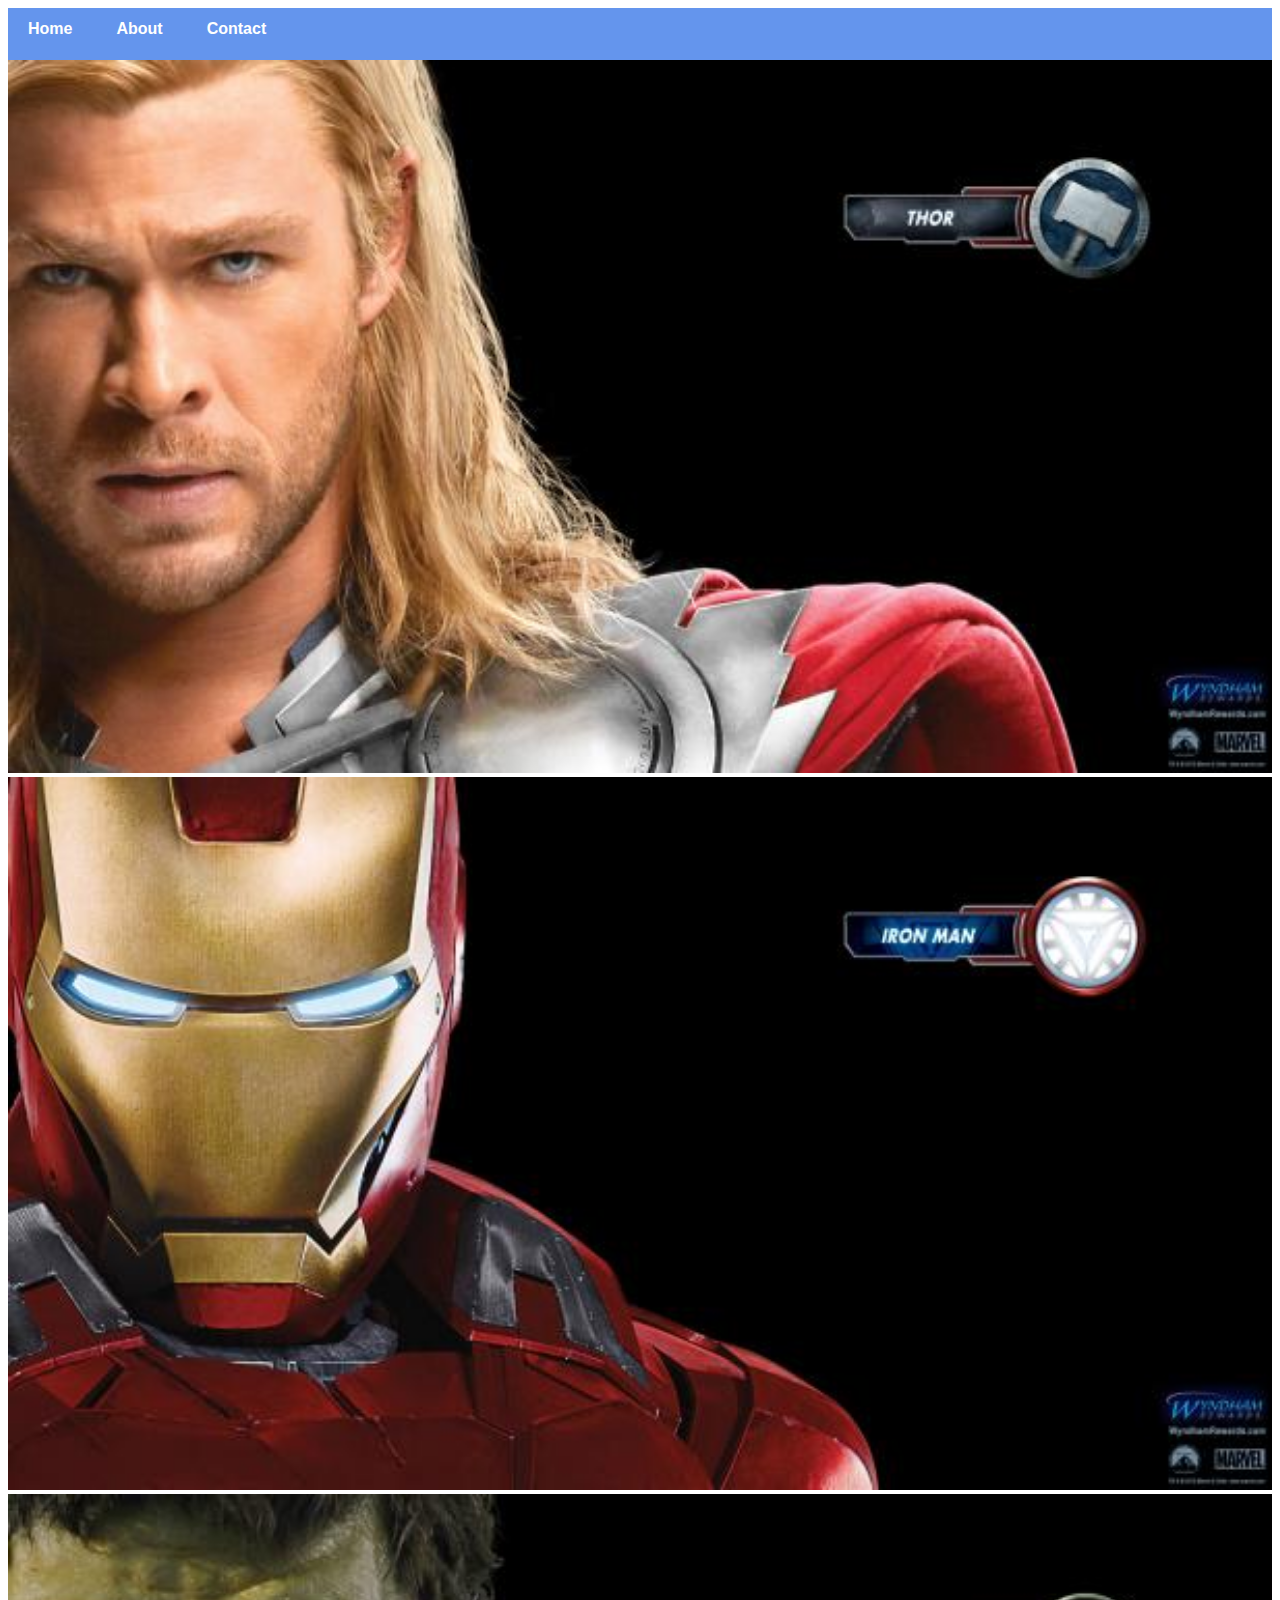
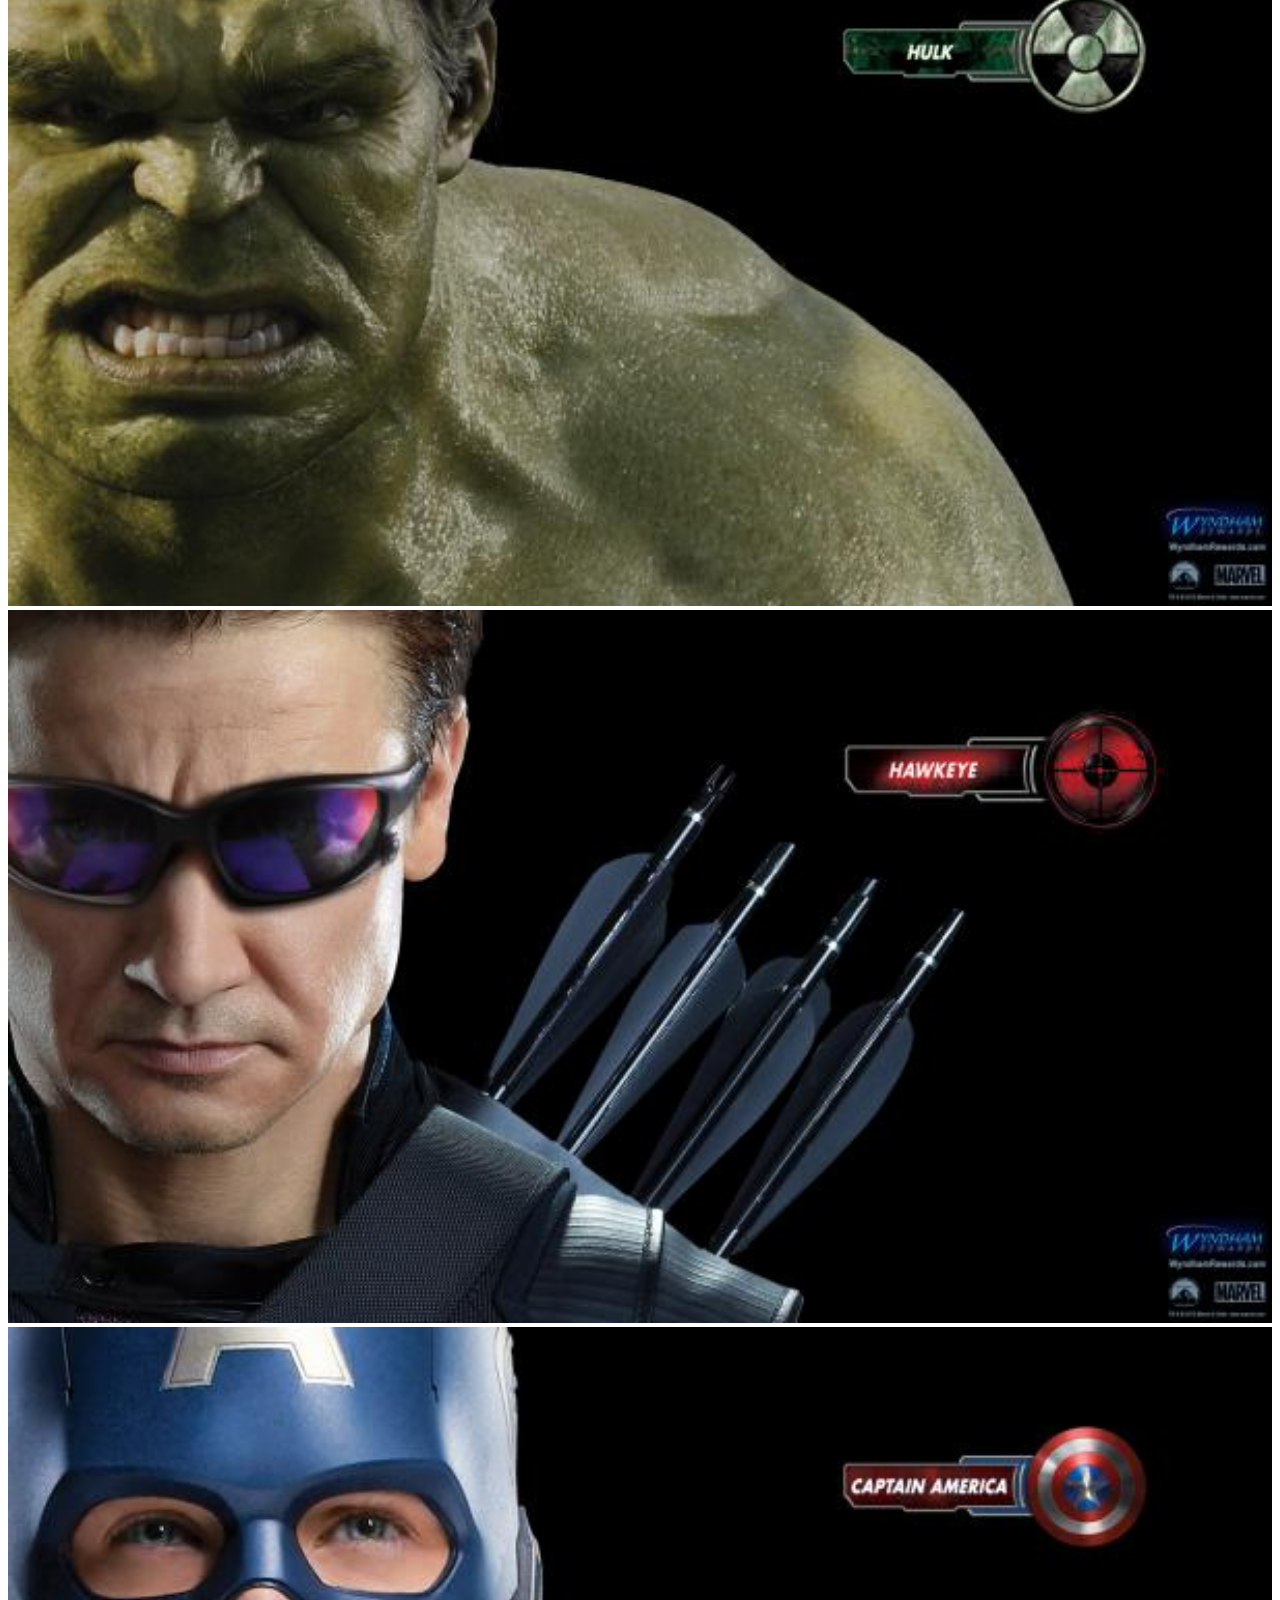
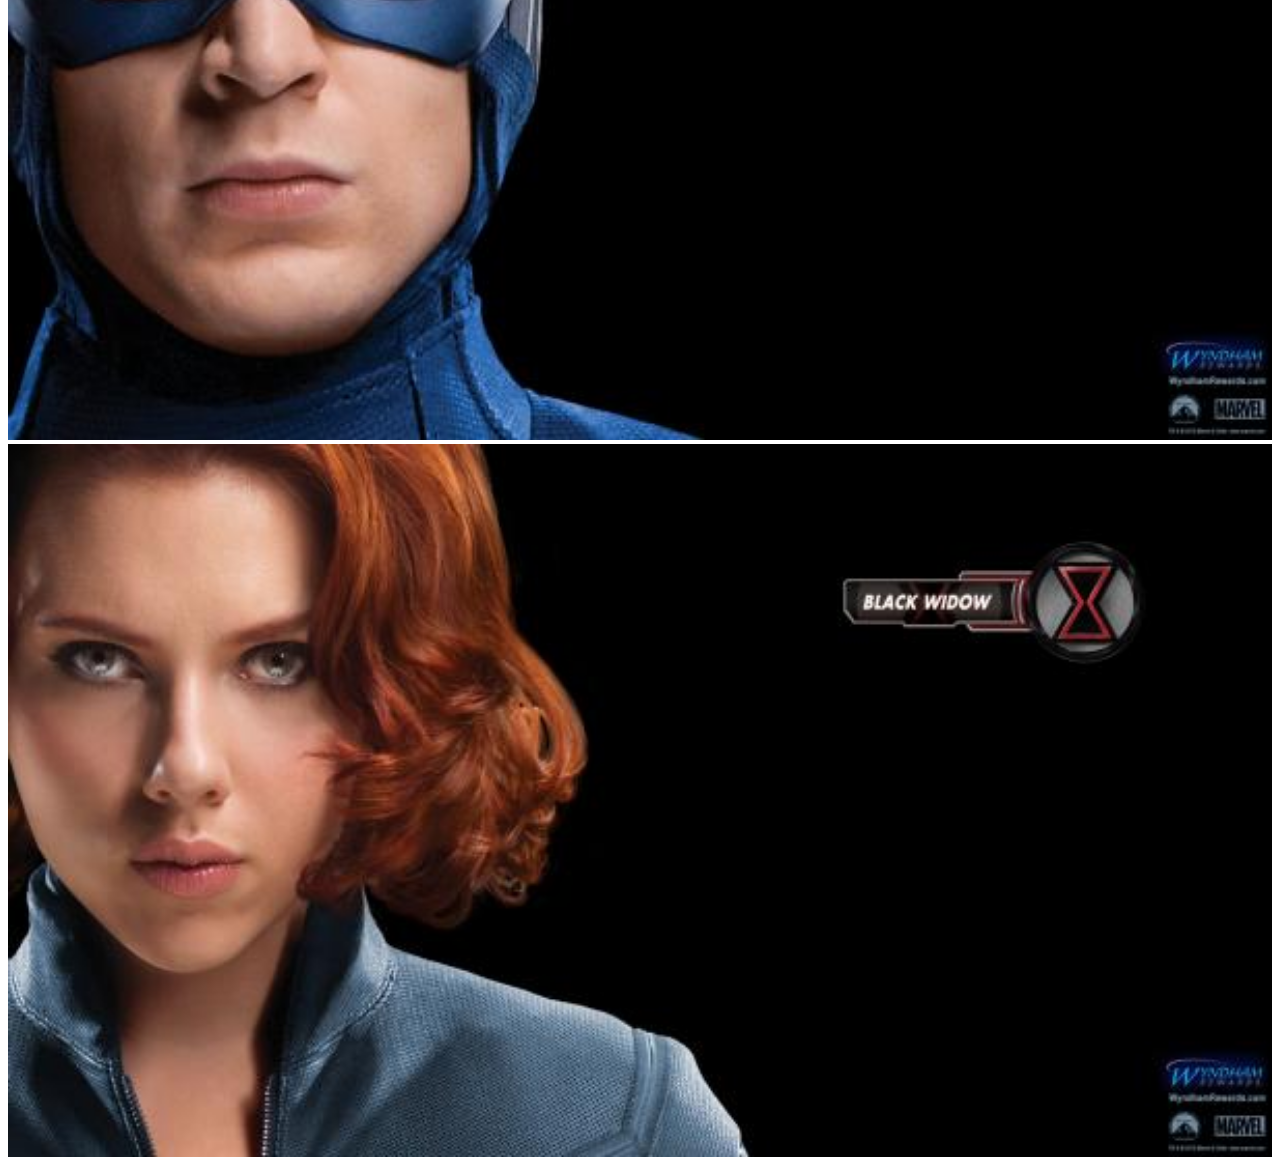
<file: index.html>
<!Doctype html> 
<html>
    <head>
        <link rel="stylesheet" href="style.css">
    </head>
    <body>
        <div id="menu">
            <a href="index.html">Home</a>
            <a href="about.html">About</a>
            <a href="contact.html">Contact</a>
        </div>
        <div class="gallery">
            <a href="avenger-1.html"><img src="images/avengers_01.jpg"/></a> 
            <a href="avenger-2.html"><img src="images/avengers_02.jpg"/></a> 
            <a href="avenger-3.html"><img src="images/avengers_03.jpg"/></a> 
            <a href="avenger-4.html"><img src="images/avengers_04.jpg"/></a> 
            <a href="avenger-5.html"><img src="images/avengers_05.jpg"/></a> 
            <a href="avenger-6.html"><img src="images/avengers_06.jpg"/></a> 
        </div>    
    </body>
</html>
</file>
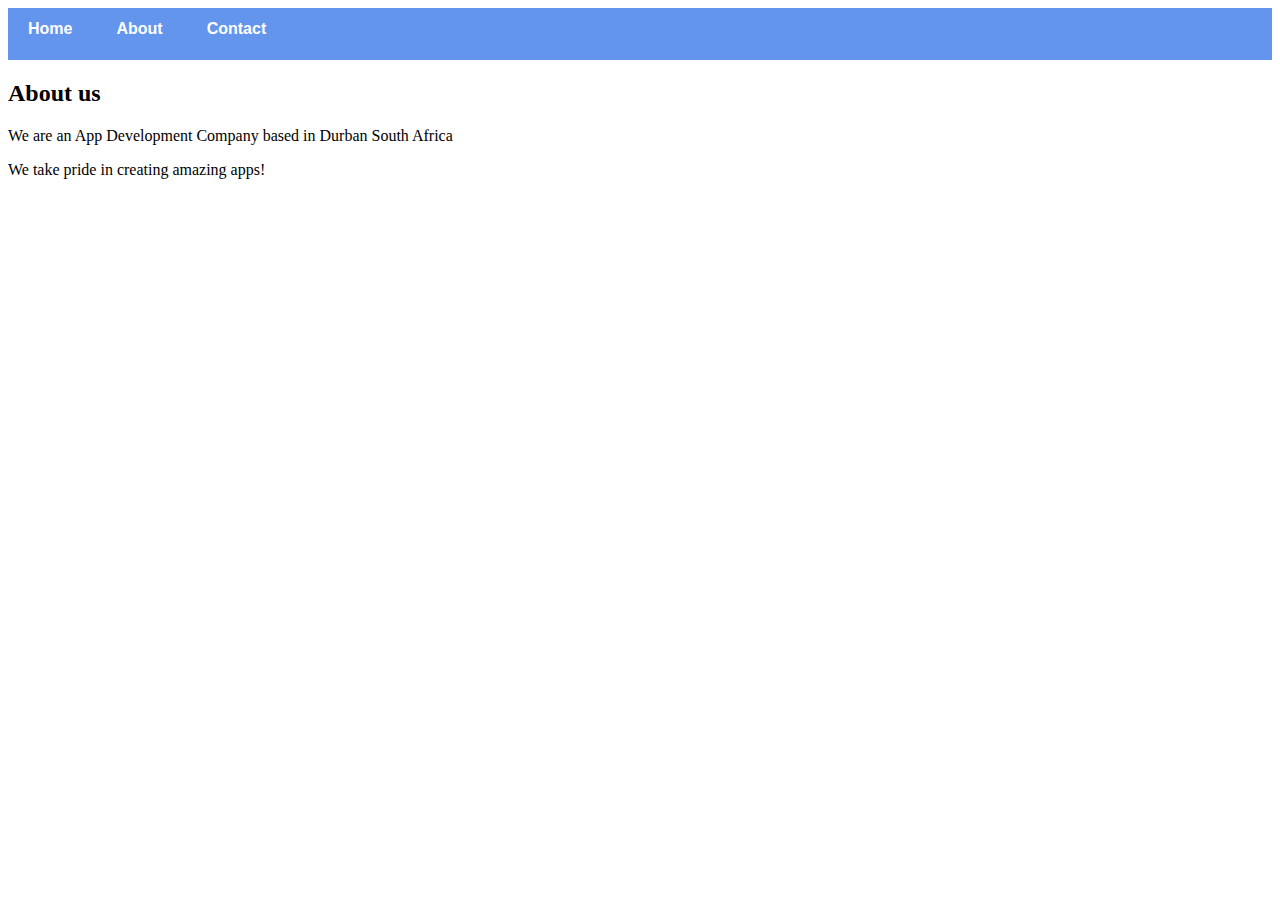
<file: about.html>
<!Doctype html> 
<html>
    <head>
        <link rel="stylesheet" href="style.css">
    </head>
    <body>
        <div id="menu">
            <a href="index.html">Home</a>
            <a href="about.html">About</a>
            <a href="contact.html">Contact</a>
        </div>
        <h2>About us</h2>
        <p>We are an App Development Company based in Durban South Africa</p>
        <p>We take pride in creating amazing apps!</p>
    </body>
</html>
</file>
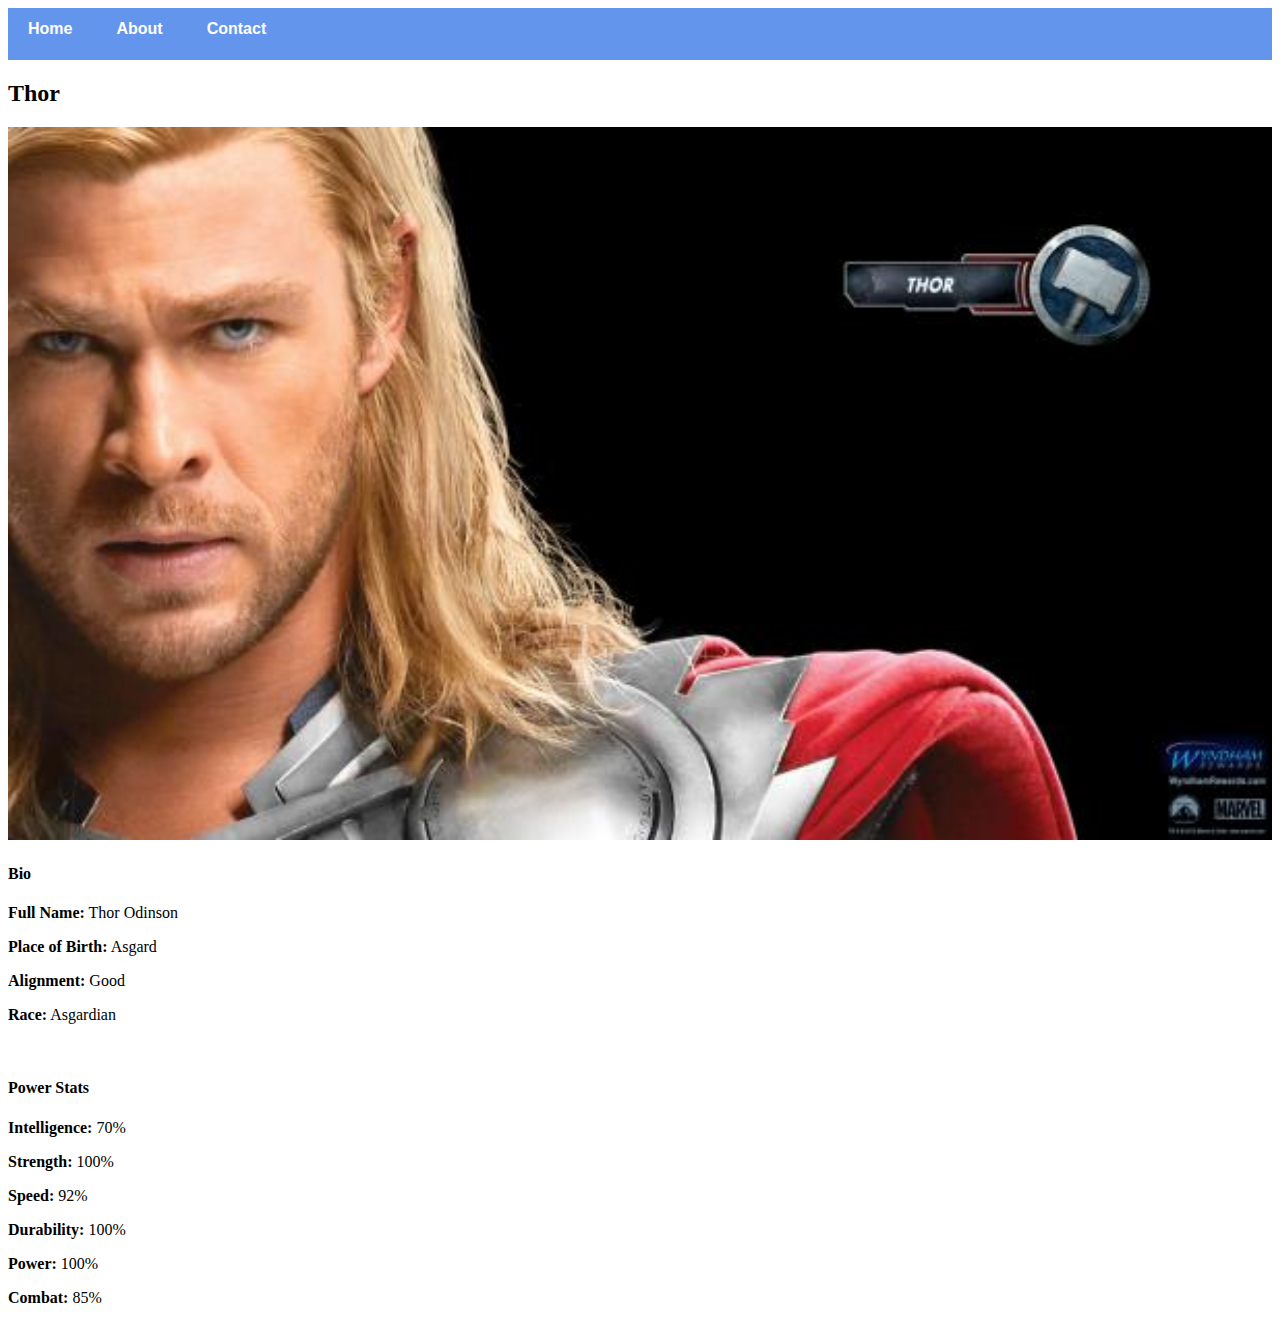
<file: avenger-1.html>
<!Doctype html> 
<html>
    <head>
        <link rel="stylesheet" href="style.css">
    </head>
    <body>
        <div id="menu">
            <a href="index.html">Home</a>
            <a href="about.html">About</a>
            <a href="contact.html">Contact</a>
        </div>
        
        <h2>Thor</h2>
        <div class="gallery">
            <img src="images/avengers_01.jpg"/> 
        </div>
        <h4>Bio</h4>
        <p><b>Full Name:</b> Thor Odinson</p>
        <p><b>Place of Birth:</b> Asgard</p>
        <p><b>Alignment:</b> Good</p>
        <p><b>Race:</b> Asgardian</p>
        <br/>
        <h4>Power Stats</h4>
        <p><b>Intelligence:</b> 70%</p>
        <p><b>Strength:</b> 100%</p>
        <p><b>Speed:</b> 92%</p>
        <p><b>Durability:</b> 100%</p>
        <p><b>Power:</b> 100%</p>
        <p><b>Combat:</b> 85%</p>
    </body>
</html>
</file>
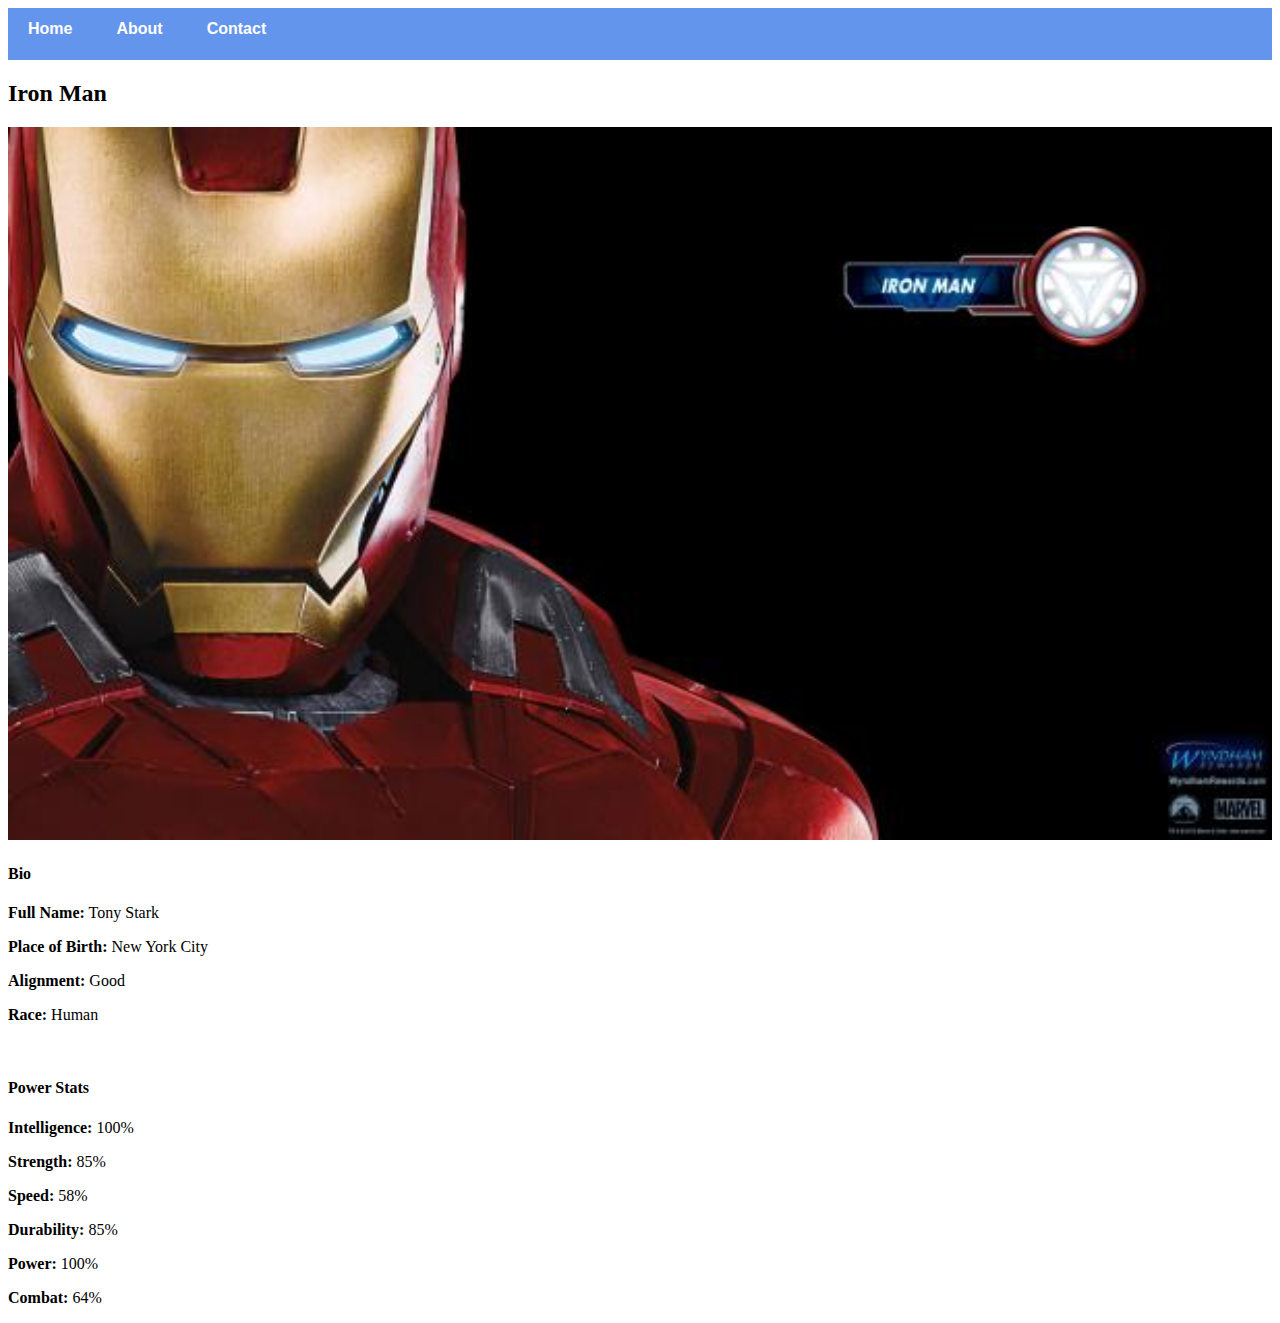
<file: avenger-2.html>
<!Doctype html> 
<html>
    <head>
        <link rel="stylesheet" href="style.css">
    </head>
    <body>
         <div id="menu">
            <a href="index.html">Home</a>
            <a href="about.html">About</a>
            <a href="contact.html">Contact</a>
        </div>
        
        <h2>Iron Man</h2>
        <div class="gallery">
            <img src="images/avengers_02.jpg"/> 
        </div>
        <h4>Bio</h4>
        <p><b>Full Name:</b> Tony Stark</p>
        <p><b>Place of Birth:</b> New York City</p>
        <p><b>Alignment:</b> Good</p>
        <p><b>Race:</b> Human</p>
        <br/>
        <h4>Power Stats</h4>
        <p><b>Intelligence:</b> 100%</p>
        <p><b>Strength:</b> 85%</p>
        <p><b>Speed:</b> 58%</p>
        <p><b>Durability:</b> 85%</p>
        <p><b>Power:</b> 100%</p>
        <p><b>Combat:</b> 64%</p>
    </body>
</html>
</file>
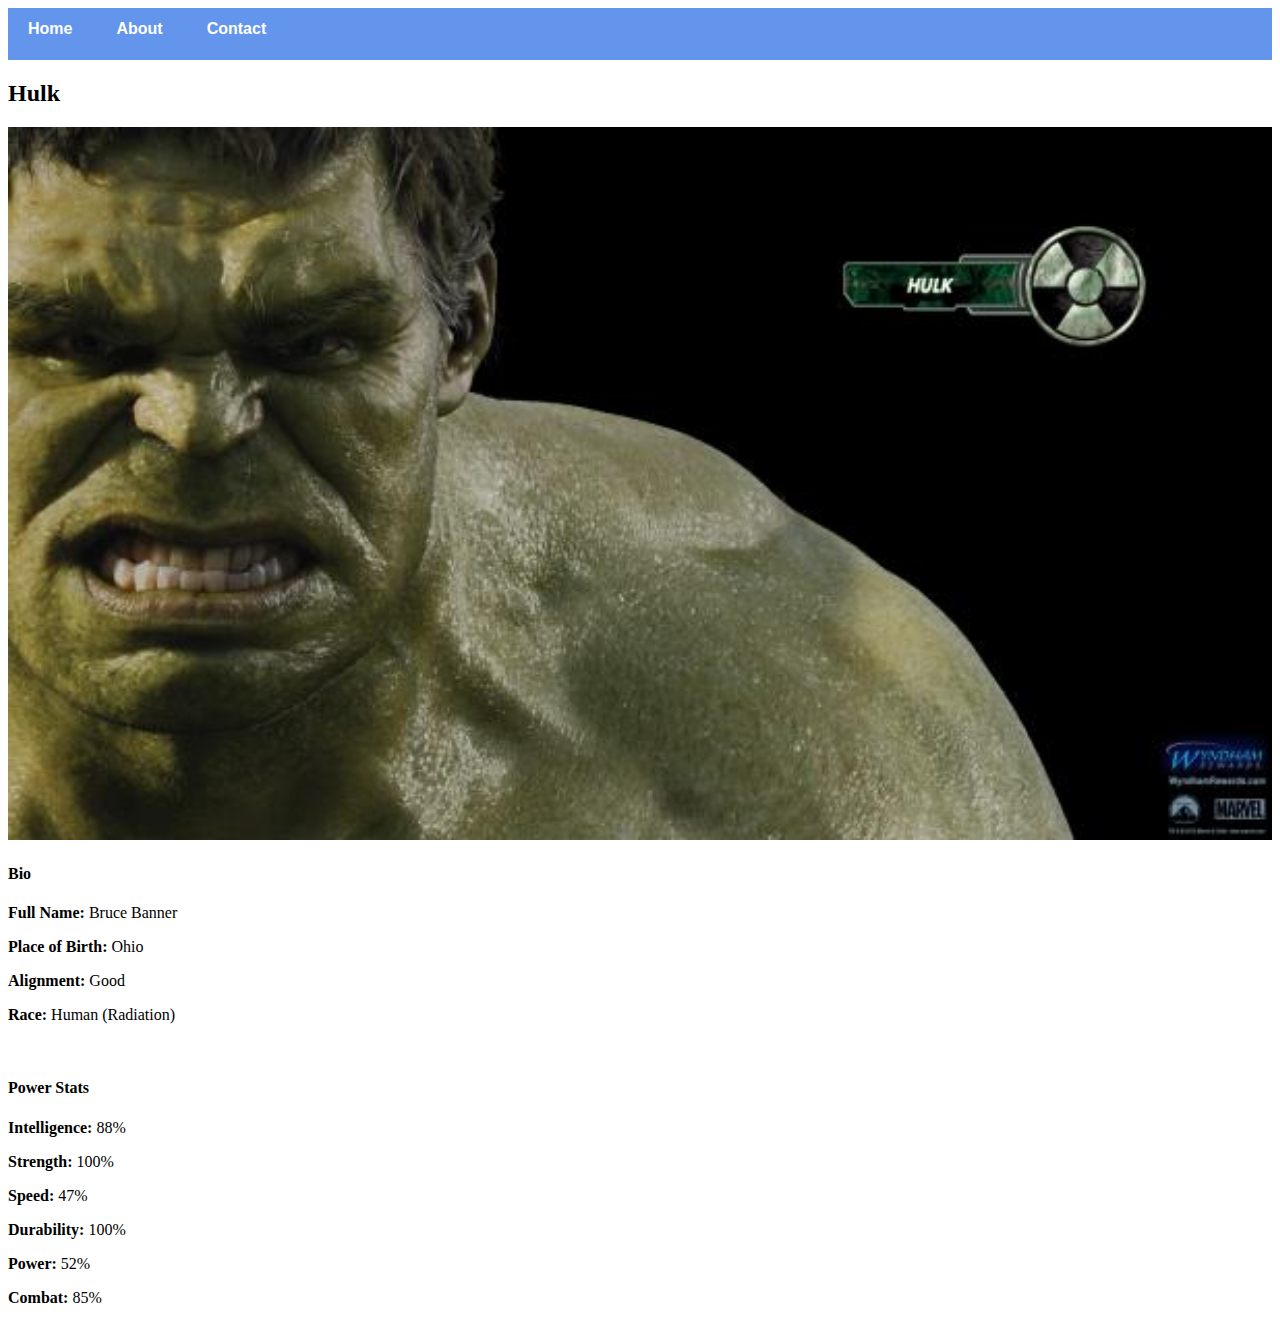
<file: avenger-3.html>
<!Doctype html> 
<html>
    <head>
        <link rel="stylesheet" href="style.css">
    </head>
    <body>
         <div id="menu">
            <a href="index.html">Home</a>
            <a href="about.html">About</a>
            <a href="contact.html">Contact</a>
        </div>
        
        <h2>Hulk</h2>
        <div class="gallery">
            <img src="images/avengers_03.jpg"/> 
        </div>
        <h4>Bio</h4>
        <p><b>Full Name:</b> Bruce Banner</p>
        <p><b>Place of Birth:</b> Ohio</p>
        <p><b>Alignment:</b> Good</p>
        <p><b>Race:</b> Human (Radiation)</p>
        
        <br/>
        
        <h4>Power Stats</h4>
        <p><b>Intelligence:</b> 88%</p>
        <p><b>Strength:</b> 100%</p>
        <p><b>Speed:</b> 47%</p>
        <p><b>Durability:</b> 100%</p>
        <p><b>Power:</b> 52%</p>
        <p><b>Combat:</b> 85%</p>
    </body>
</html>
</file>
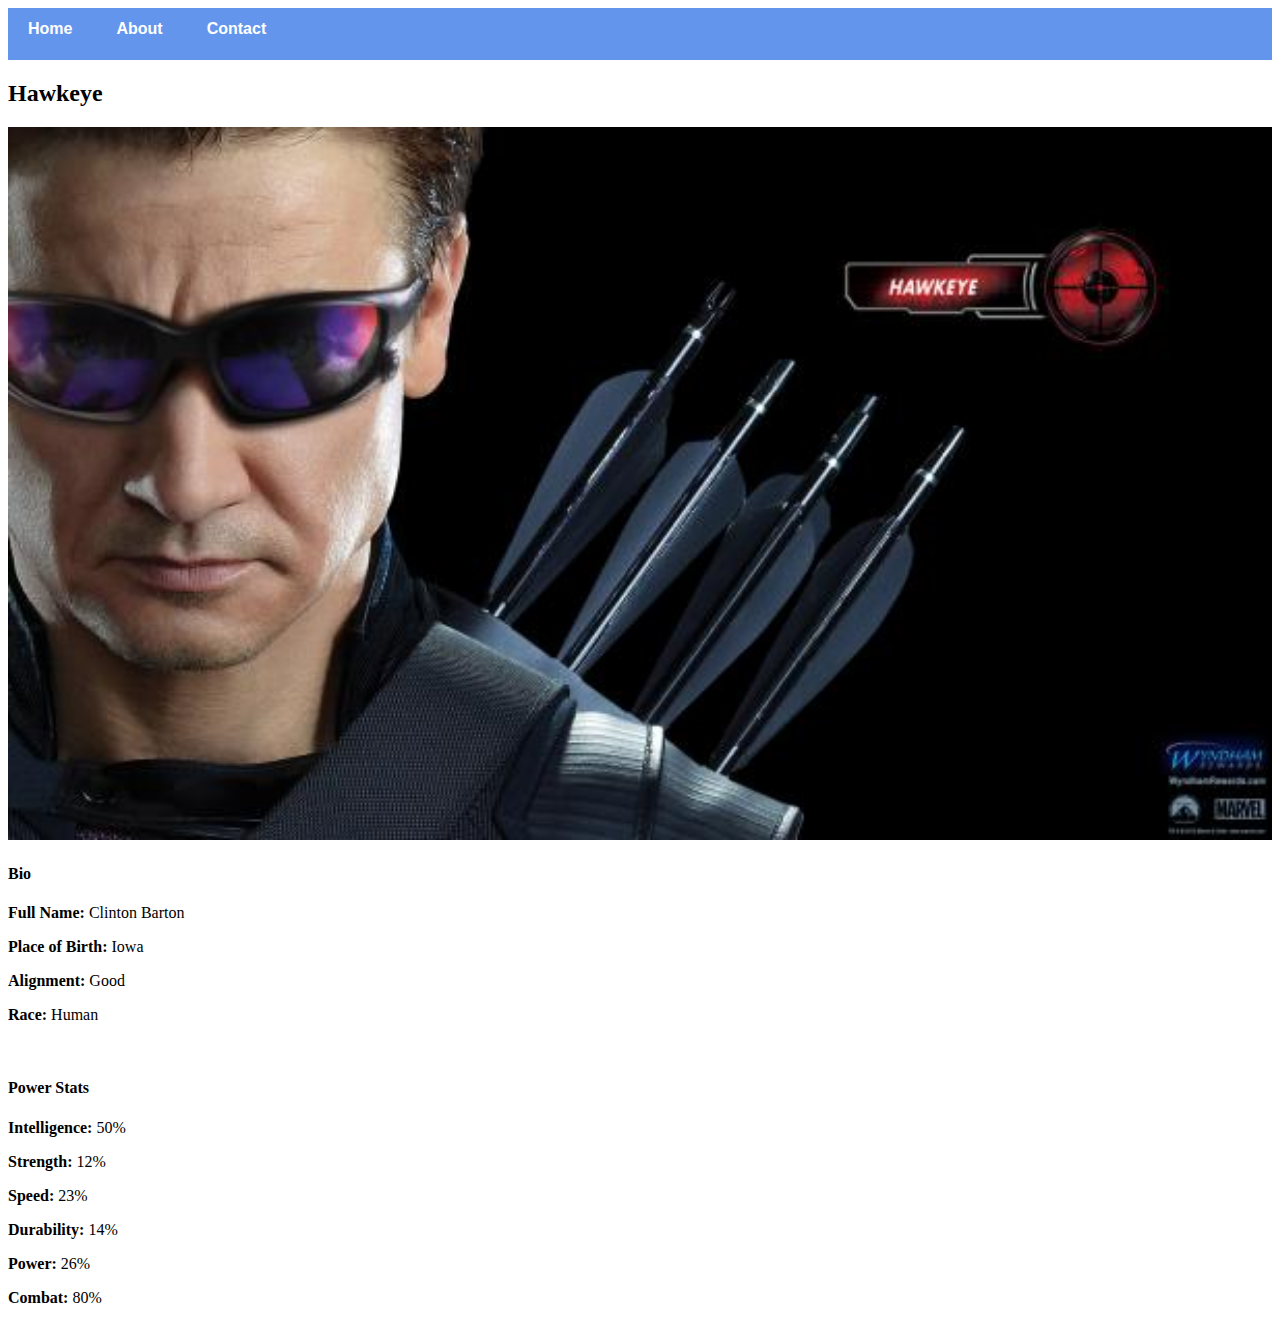
<file: avenger-4.html>
<!Doctype html> 
<html>
    <head>
        <link rel="stylesheet" href="style.css">
    </head>
    <body>
         <div id="menu">
            <a href="index.html">Home</a>
            <a href="about.html">About</a>
            <a href="contact.html">Contact</a>
        </div>
        
        <h2>Hawkeye</h2>
        <div class="gallery">
            <img src="images/avengers_04.jpg"/> 
        </div>
        <h4>Bio</h4>
        <p><b>Full Name:</b> Clinton Barton</p>
        <p><b>Place of Birth:</b> Iowa</p>
        <p><b>Alignment:</b> Good</p>
        <p><b>Race:</b> Human</p>
        <br/>
        <h4>Power Stats</h4>
        <p><b>Intelligence:</b> 50%</p>
        <p><b>Strength:</b> 12%</p>
        <p><b>Speed:</b> 23%</p>
        <p><b>Durability:</b> 14%</p>
        <p><b>Power:</b> 26%</p>
        <p><b>Combat:</b> 80%</p>
    </body>
</html>
</file>
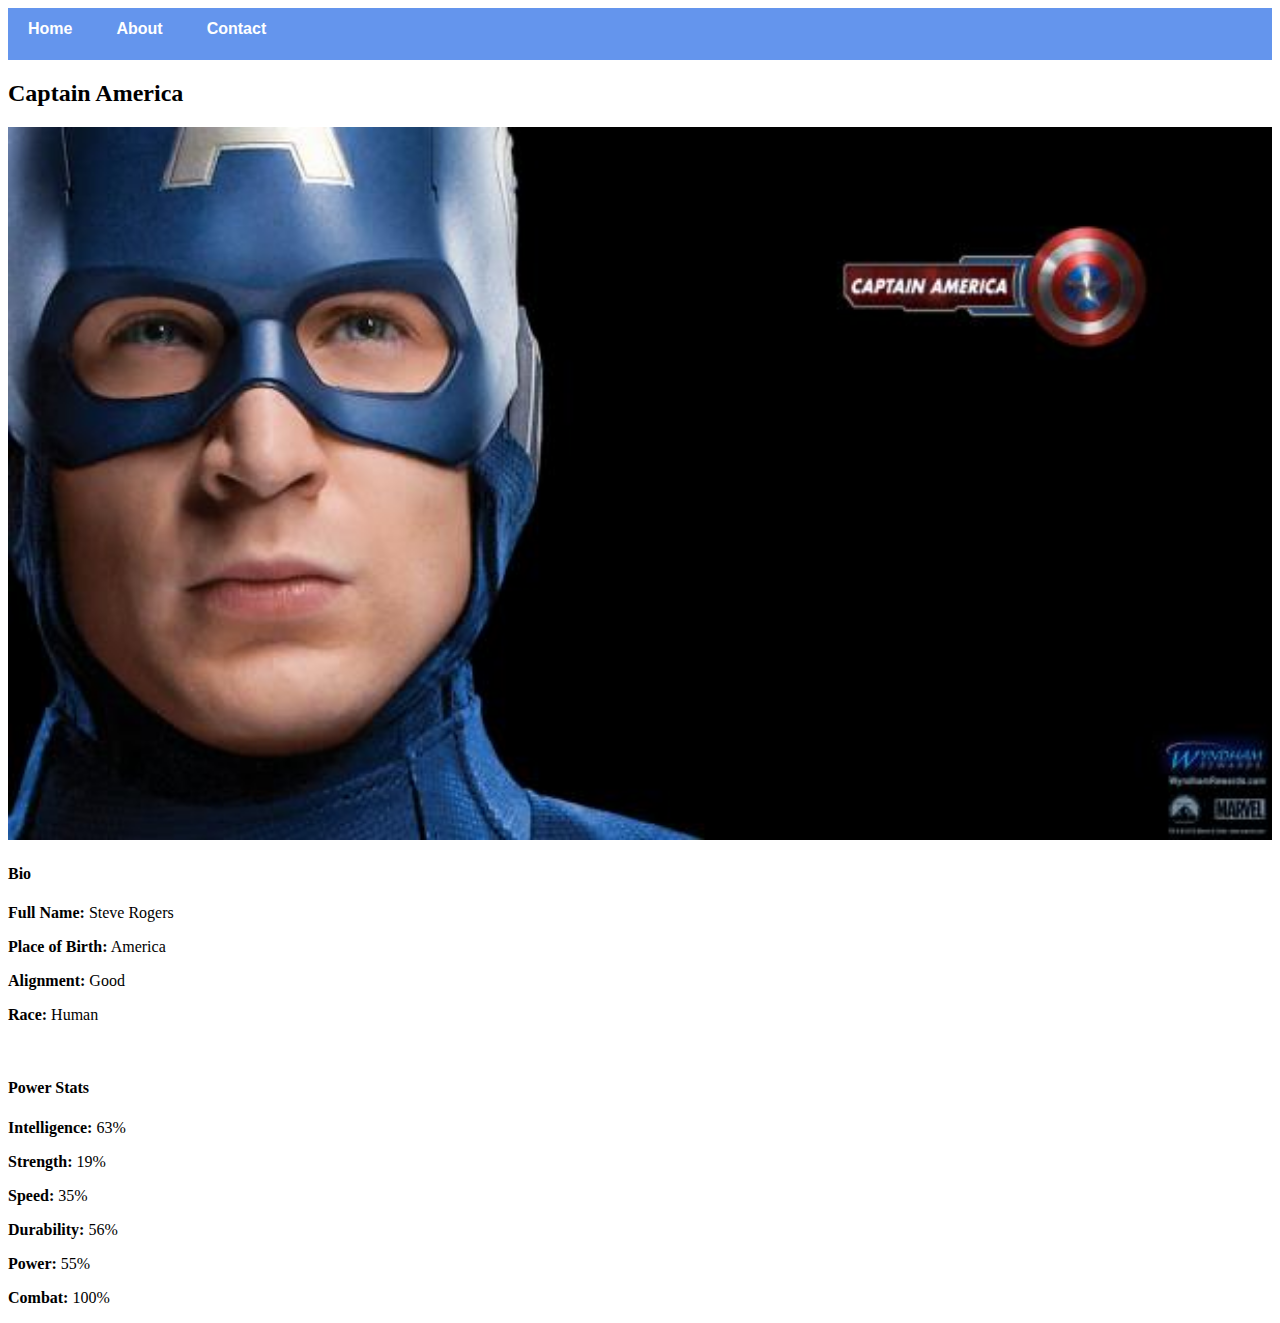
<file: avenger-5.html>
<!Doctype html> 
<html>
    <head>
        <link rel="stylesheet" href="style.css">
    </head>
    <body>
         <div id="menu">
            <a href="index.html">Home</a>
            <a href="about.html">About</a>
            <a href="contact.html">Contact</a>
        </div>
        
        <h2>Captain America</h2>
        <div class="gallery">
            <img src="images/avengers_05.jpg"/> 
        </div>
        <h4>Bio</h4>
        <p><b>Full Name:</b> Steve Rogers</p>
        <p><b>Place of Birth:</b> America</p>
        <p><b>Alignment:</b> Good</p>
        <p><b>Race:</b> Human</p>
        
        <br/>
        
        <h4>Power Stats</h4>
        <p><b>Intelligence:</b> 63%</p>
        <p><b>Strength:</b> 19%</p>
        <p><b>Speed:</b> 35%</p>
        <p><b>Durability:</b> 56%</p>
        <p><b>Power:</b> 55%</p>
        <p><b>Combat:</b> 100%</p>
    </body>
</html>
</file>
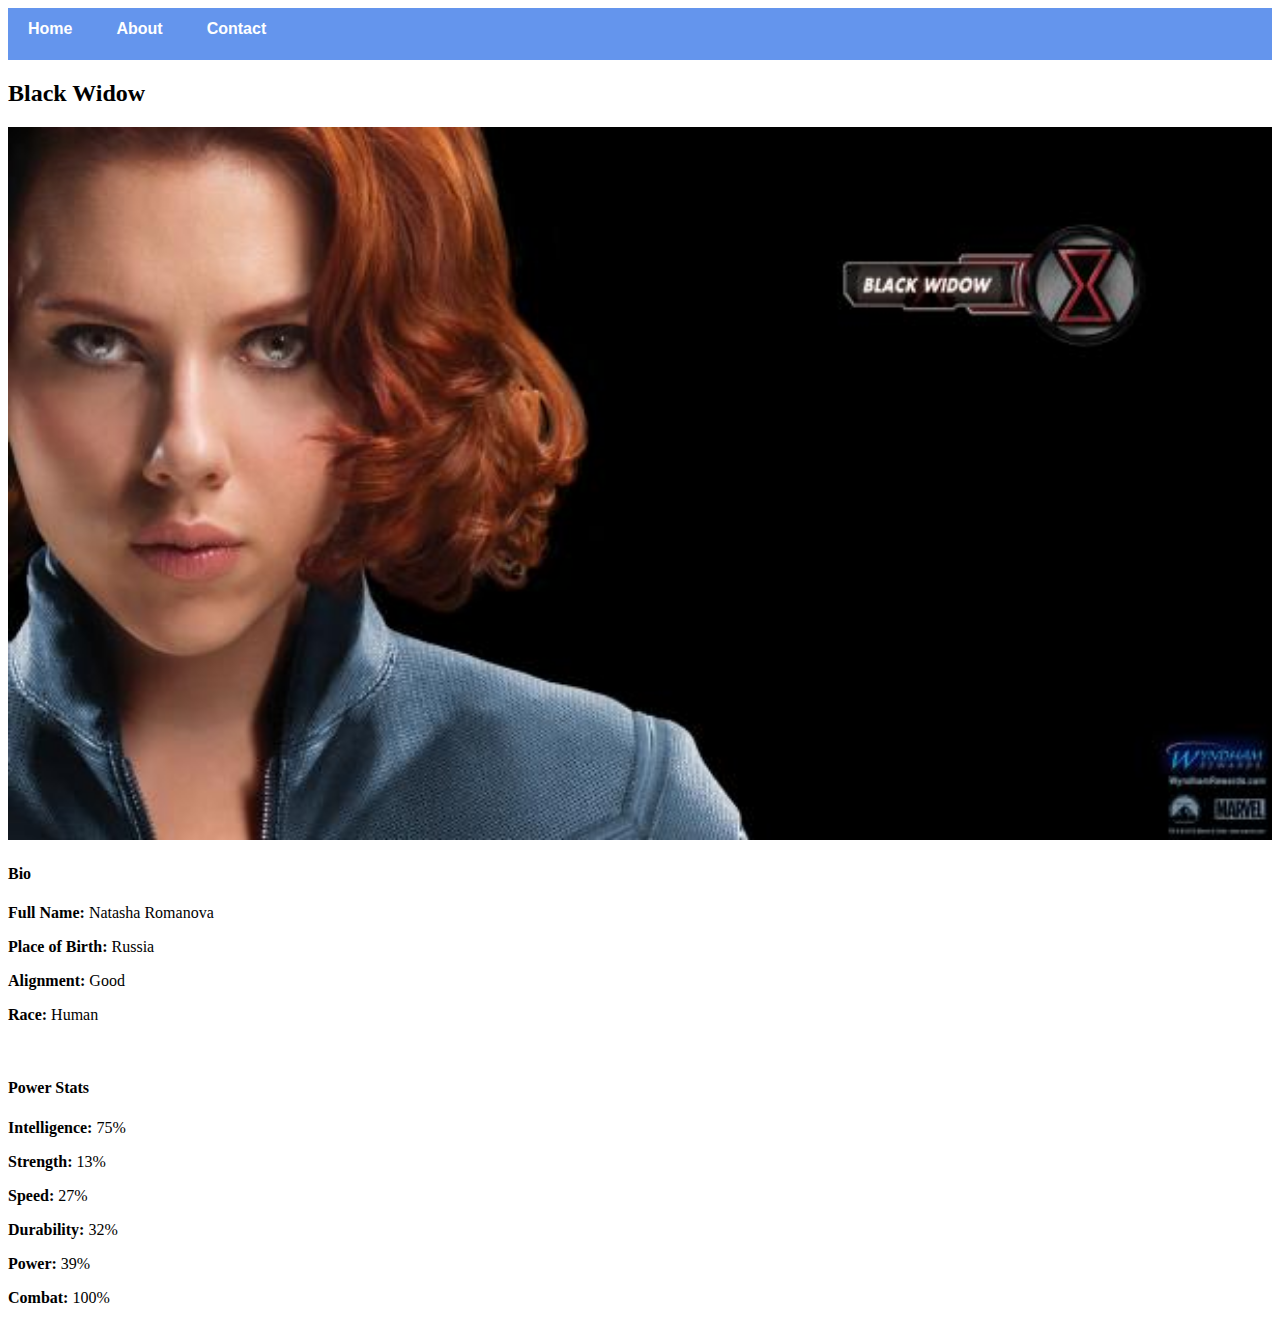
<file: avenger-6.html>
<!Doctype html> 
<html>
    <head>
        <link rel="stylesheet" href="style.css">
    </head>
    <body>
         <div id="menu">
            <a href="index.html">Home</a>
            <a href="about.html">About</a>
            <a href="contact.html">Contact</a>
        </div>
        
        <h2>Black Widow</h2>
        <div class="gallery">
            <img src="images/avengers_06.jpg"/> 
        </div>
        <h4>Bio</h4>
        <p><b>Full Name:</b> Natasha Romanova</p>
        <p><b>Place of Birth:</b> Russia</p>
        <p><b>Alignment:</b> Good</p>
        <p><b>Race:</b> Human</p>
        <br/>
        <h4>Power Stats</h4>
        <p><b>Intelligence:</b> 75%</p>
        <p><b>Strength:</b> 13%</p>
        <p><b>Speed:</b> 27%</p>
        <p><b>Durability:</b> 32%</p>
        <p><b>Power:</b> 39%</p>
        <p><b>Combat:</b> 100%</p>
    </body>
</html>
</file>
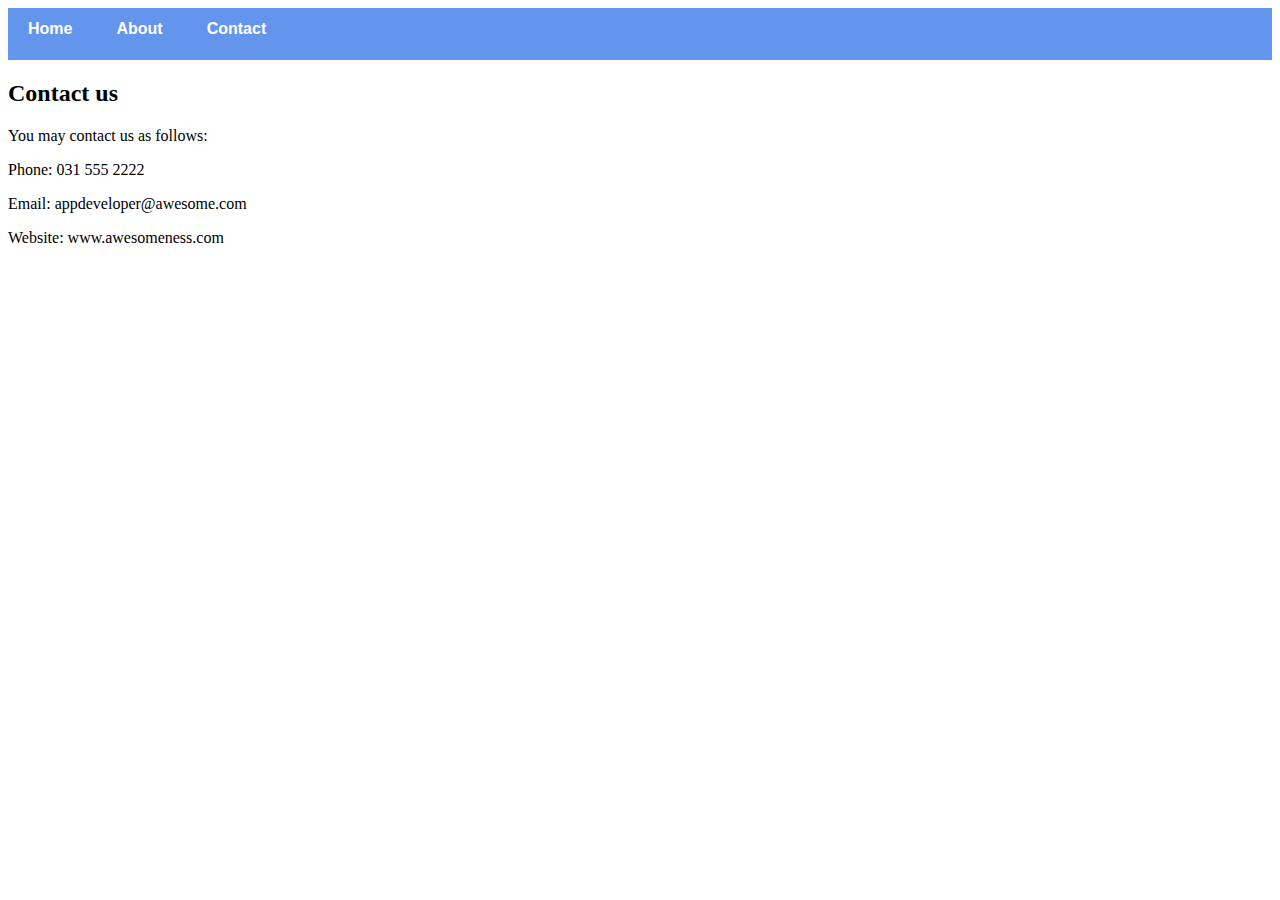
<file: contact.html>
<!Doctype html> 
<html>
    <head>
        <link rel="stylesheet" href="style.css">
    </head>
    <body>
        <div id="menu">
            <a href="index.html">Home</a>
            <a href="about.html">About</a>
            <a href="contact.html">Contact</a>
        </div>
        <h2>Contact us</h2>
        <p>You may contact us as follows:</p>
        <p>Phone: 031 555 2222</p>
        <p>Email: appdeveloper@awesome.com</p>
        <p>Website: www.awesomeness.com</p>
    </body>
</html>
</file>
<file: style.css>
.gallery img{
        width: 100%;
}
#menu{
    width: 100%;
    height: 40px;
    background-color: cornflowerblue;
    padding-top: 12px;
}

#menu a{
    color: #ffffff;
    font-family: Helvetica, sans-serif;
    text-decoration: none;
    font-weight: 800;
    
    padding-left: 20px;
    padding-right: 20px;
}

#menu a:hover{
    color: #5077bd;
}
</file>
